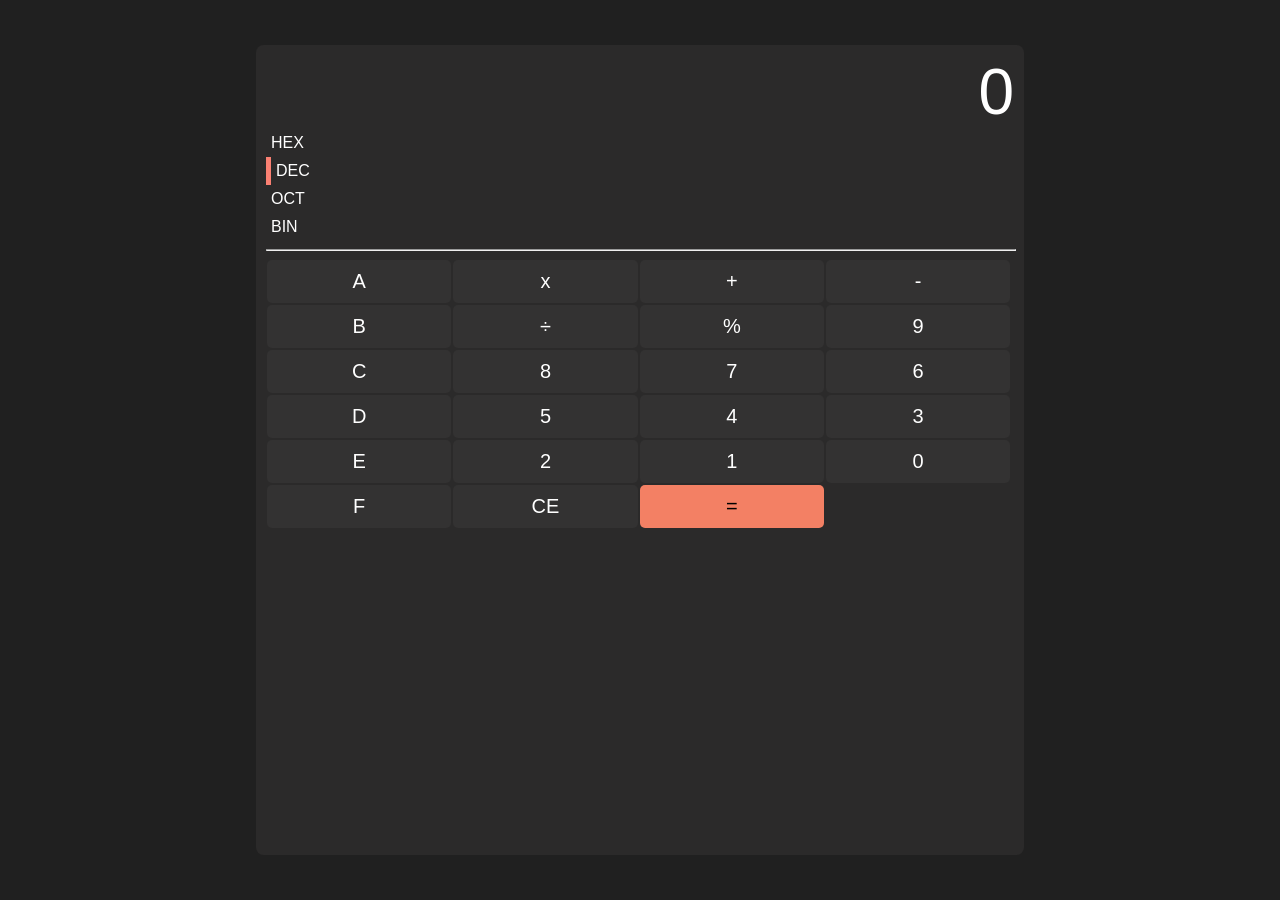
<file: index.html>
<!doctype html>
<html lang="pt-br">
  <head>
    <meta charset="UTF-8" />
    <meta name="viewport" content="width=device-width, initial-scale=1.0" />
    <title>Zequi's Machine</title>
    <link rel="stylesheet" href="Assets/css/style.css" />
  </head>
  <body>
    <div class="container">
      <div class="input">
        <h1 id="input_number">0</h1>
      </div>
      <div class="results">
        <div class="result">
          <span>HEX</span>
          <div class="hex"></div>
        </div>
        <div class="result active">
          <span>DEC</span>
          <div class="dec"></div>
        </div>
        <div class="result">
          <span>OCT</span>
          <div class="oct"></div>
        </div>
        <div class="result">
          <span>BIN</span>
          <div class="bin"></div>
        </div>
      </div>
      <hr />
      <div class="operations">
        <div class="operator" onclick="digitar('A')"><span>A</span></div>
        <div class="operator" onclick="multiplicar()"><span>x</span></div>
        <div class="operator" onclick="somar()"><span>+</span></div>
        <div class="operator" onclick="subtrair()"><span>-</span></div>
        <div class="operator" onclick="digitar('B')"><span>B</span></div>
        <div class="operator" onclick="dividir()"><span>÷</span></div>
        <div class="operator" onclick="digitar('%')"><span>%</span></div>
        <div class="operator" onclick="digitar(9)"><span>9</span></div>
        <div class="operator" onclick="digitar('C')"><span>C</span></div>
        <div class="operator" onclick="digitar(8)"><span>8</span></div>
        <div class="operator" onclick="digitar(7)"><span>7</span></div>
        <div class="operator" onclick="digitar(6)"><span>6</span></div>
        <div class="operator" onclick="digitar('D')"><span>D</span></div>
        <div class="operator" onclick="digitar(5)"><span>5</span></div>
        <div class="operator" onclick="digitar(4)"><span>4</span></div>
        <div class="operator" onclick="digitar(3)"><span>3</span></div>
        <div class="operator" onclick="digitar('E')"><span>E</span></div>
        <div class="operator" onclick="digitar(2)"><span>2</span></div>
        <div class="operator" onclick="digitar(1)"><span>1</span></div>
        <div class="operator" onclick="digitar(0)"><span>0</span></div>
        <div class="operator" onclick="digitar('F')"><span>F</span></div>
        <div class="operator" onclick="apagar()"><span>CE</span></div>
        <div class="operator equal" onclick="calcular()"><span>=</span></div>
      </div>
    </div>
  </body>
</html>
<script src="Assets/js/script.js"></script>
</file>
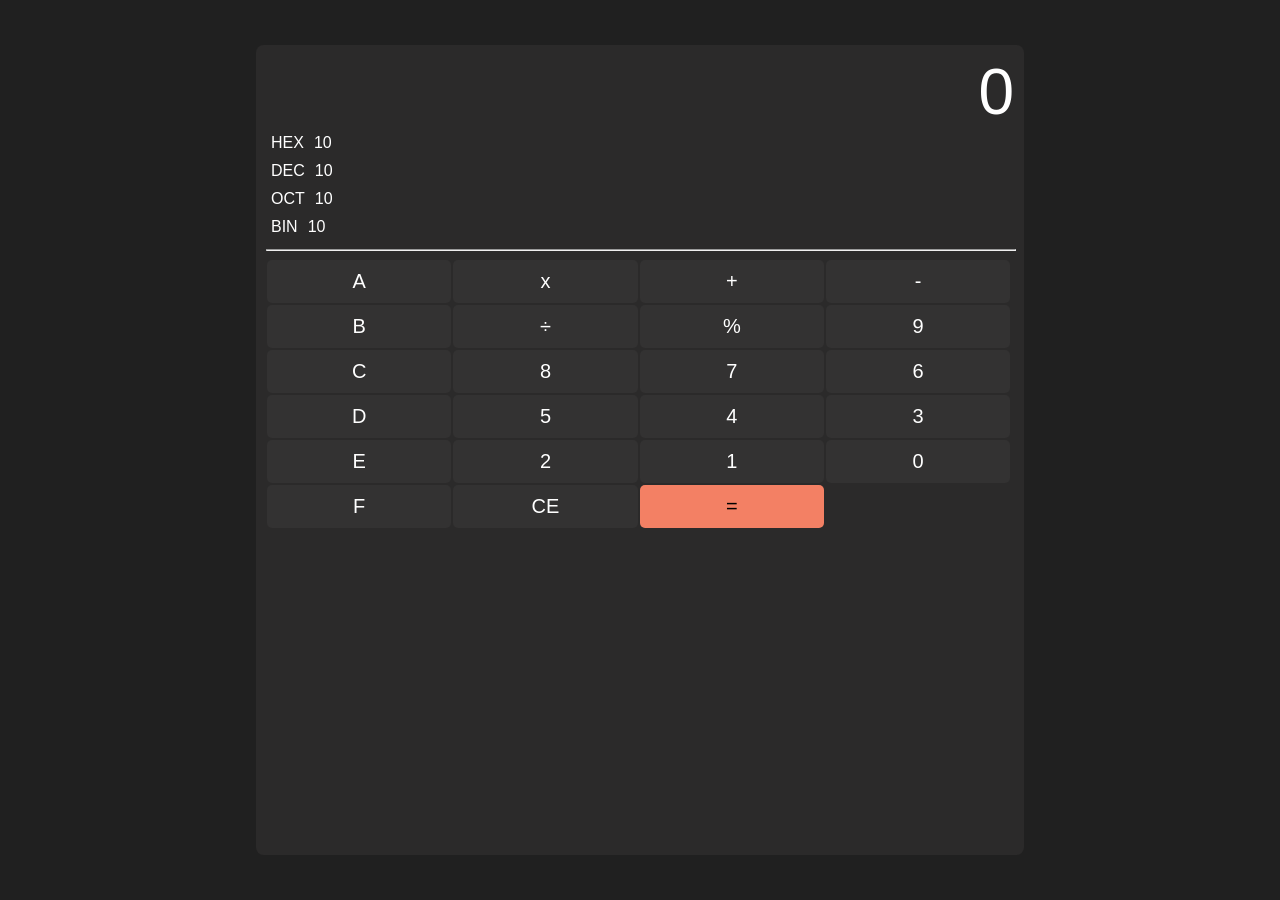
<file: css.html>
<!doctype html>
<html lang="pt-br">
  <head>
    <meta charset="UTF-8" />
    <meta name="viewport" content="width=device-width, initial-scale=1.0" />
    <title>Zequi's Machine</title>
    <link rel="stylesheet" href="Assets/css/style.css" />
  </head>
  <body>
    <div class="container">
      <div class="input">
        <h1 id="input_number">0</h1>
      </div>
      <div class="results">
        <div class="result">
          <span>HEX</span>
          <div class="hex">10</div>
        </div>
        <div class="result">
          <span>DEC</span>
          <div class="dec">10</div>
        </div>
        <div class="result">
          <span>OCT</span>
          <div class="oct">10</div>
        </div>
        <div class="result">
          <span>BIN</span>
          <div class="bin">10</div>
        </div>
      </div>
      <hr />
      <div class="operations">
        <div class="operator" onclick="digitar('A')"><span>A</span></div>
        <div class="operator" onclick="digitar('x')"><span>x</span></div>
        <div class="operator" onclick="digitar('+')"><span>+</span></div>
        <div class="operator" onclick="digitar('-')"><span>-</span></div>
        <div class="operator" onclick="digitar('B')"><span>B</span></div>
        <div class="operator" onclick="digitar('/')"><span>÷</span></div>
        <div class="operator" onclick="digitar('%')"><span>%</span></div>
        <div class="operator" onclick="digitar(9)"><span>9</span></div>
        <div class="operator" onclick="digitar('C')"><span>C</span></div>
        <div class="operator" onclick="digitar(8)"><span>8</span></div>
        <div class="operator" onclick="digitar(7)"><span>7</span></div>
        <div class="operator" onclick="digitar(6)"><span>6</span></div>
        <div class="operator" onclick="digitar('D')"><span>D</span></div>
        <div class="operator" onclick="digitar(5)"><span>5</span></div>
        <div class="operator" onclick="digitar(4)"><span>4</span></div>
        <div class="operator" onclick="digitar(3)"><span>3</span></div>
        <div class="operator" onclick="digitar('E')"><span>E</span></div>
        <div class="operator" onclick="digitar(2)"><span>2</span></div>
        <div class="operator" onclick="digitar(1)"><span>1</span></div>
        <div class="operator" onclick="digitar(0)"><span>0</span></div>
        <div class="operator" onclick="digitar('F')"><span>F</span></div>
        <div class="operator" onclick="digitar('CE')"><span>CE</span></div>
        <div class="operator equal" onclick="digitar('=')"><span>=</span></div>
      </div>
    </div>
  </body>
</html>
<script src="Assets/js/script.js"></script>
</file>
<file: Assets/css/style.css>
body,
html {
  display: flex;
  align-items: center;
  justify-content: center;
  height: 100%;
  width: 100%;
  margin: 0;
  padding: 0;
  background-color: #202020;
  font-family: "Segoe UI", sans-serif;
  color: white;
}

.container {
  display: flex;
  flex-direction: column;
  box-sizing: border-box;
  width: 60%;
  height: 90%;
  padding: 10px;
  background-color: #2b2a2a;
  border-radius: 1%;
}

.container .input {
  display: flex;
  justify-content: flex-end;
  box-sizing: border-box;
}

.container .input h1 {
  margin: 0px;
  font-size: 64px;
  font-weight: 300;
}

.result {
  display: flex;
  padding: 5px;
  cursor: pointer;
}

.result:hover {
  background-color: #3d3c3c;
  border-radius: 2px;
}

.result.active {
  border-left: 5px solid salmon;
}

.result span {
  margin-right: 10px;
}

hr {
  width: 100%;
}

.operations {
  display: flex;
  flex-wrap: wrap;
  margin-right: -20px;
  cursor: pointer;
}

.operator {
  box-sizing: border-box;
  width: 24%;
  text-align: center;
  padding: 10px 0px;
  margin: 1px;
  font-size: 20px;
  background-color: #333232;
  border-radius: 5px;
}

.operator:hover {
  background-color: #3d3c3c;
}

.operator:active{
  background-color: #464545;
}

.operator.equal{
  background-color: #F38064;
  color: black;
}

.operator.equal:hover{
  background-color: #f17758;
}
</file>
